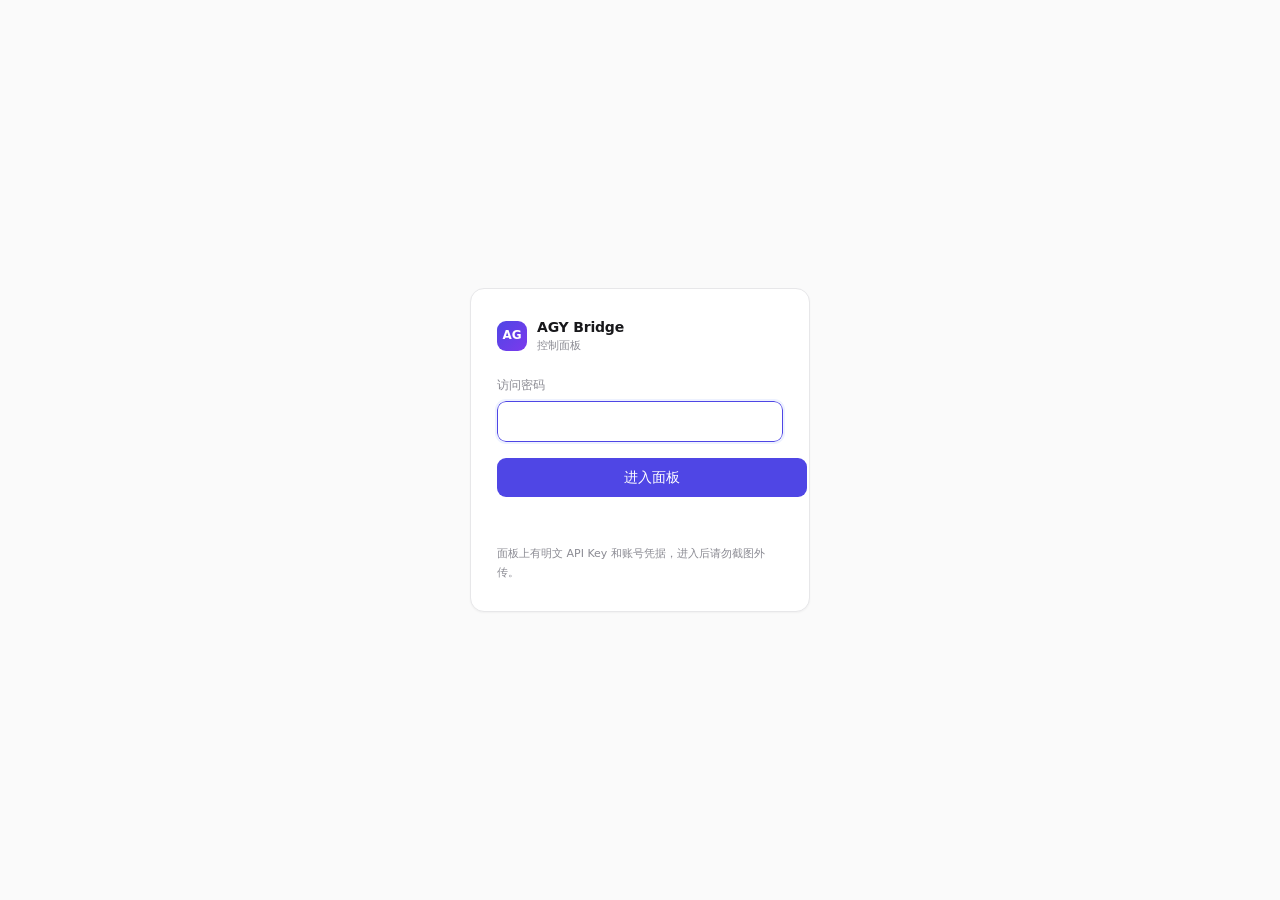
<file: panel/login.html>
<!doctype html>
<html lang="zh-CN">
<head>
<meta charset="utf-8" />
<meta name="viewport" content="width=device-width, initial-scale=1" />
<title>AGY Bridge · 登录</title>
<style>
  :root {
    --bg: #fafafa; --card: #ffffff; --border: #e7e7e9; --text: #18181b;
    --muted: #8b8b93; --accent: #4f46e5; --accent-soft: #eef2ff; --bad: #b91c1c;
  }
  * { box-sizing: border-box; }
  body {
    margin: 0; min-height: 100vh; background: var(--bg); color: var(--text);
    font: 14px/1.55 -apple-system, "Segoe UI", "PingFang SC", "Microsoft YaHei", system-ui, sans-serif;
    display: grid; place-items: center; padding: 24px;
  }
  .card {
    width: 100%; max-width: 340px; background: var(--card);
    border: 1px solid var(--border); border-radius: 14px;
    padding: 28px 26px; box-shadow: 0 1px 2px rgba(0,0,0,.04);
  }
  .brand { display: flex; align-items: center; gap: 10px; margin-bottom: 22px; }
  .brand-mark {
    width: 30px; height: 30px; border-radius: 9px; flex: none;
    background: linear-gradient(135deg, #4f46e5, #7c3aed);
    color: #fff; font-weight: 700; font-size: 12px; display: grid; place-items: center;
  }
  .brand-name { font-weight: 600; font-size: 14px; letter-spacing: -.2px; }
  .brand-sub { font-size: 11px; color: var(--muted); margin-top: -2px; }
  label { display: block; font-size: 12px; color: var(--muted); margin-bottom: 6px; }
  input[type="password"] {
    width: 100%; font: inherit; font-size: 14px; padding: 9px 12px;
    border: 1px solid #d4d4d8; border-radius: 9px; background: #fff; color: var(--text);
    letter-spacing: .08em;
  }
  input[type="password"]:focus { outline: 2px solid var(--accent-soft); border-color: var(--accent); }
  button {
    all: unset; cursor: pointer; width: 100%; text-align: center;
    margin-top: 16px; padding: 9px 12px; border-radius: 9px;
    background: var(--accent); color: #fff; font-size: 13.5px; font-weight: 500;
  }
  button:hover { filter: brightness(1.06); }
  button:disabled { opacity: .6; cursor: not-allowed; }
  .err { color: var(--bad); font-size: 12px; margin-top: 12px; min-height: 18px; }
  .foot { color: var(--muted); font-size: 11px; margin-top: 18px; line-height: 1.7; }
</style>
</head>
<body>
<div class="card">
  <div class="brand">
    <div class="brand-mark">AG</div>
    <div>
      <div class="brand-name">AGY Bridge</div>
      <div class="brand-sub">控制面板</div>
    </div>
  </div>

  <form id="form">
    <label for="password">访问密码</label>
    <input id="password" type="password" autocomplete="current-password" autofocus required />
    <button id="submit" type="submit">进入面板</button>
  </form>
  <div class="err" id="err"></div>
  <div class="foot">面板上有明文 API Key 和账号凭据，进入后请勿截图外传。</div>
</div>

<script>
  const form = document.getElementById('form');
  const input = document.getElementById('password');
  const button = document.getElementById('submit');
  const err = document.getElementById('err');

  form.addEventListener('submit', async (event) => {
    event.preventDefault();
    err.textContent = '';
    button.disabled = true;
    try {
      const res = await fetch('/api/auth/login', {
        method: 'POST',
        headers: { 'content-type': 'application/json' },
        body: JSON.stringify({ password: input.value }),
      });
      const data = await res.json().catch(() => ({}));
      if (!res.ok || data.ok === false) throw new Error(data.error || '密码不正确');
      location.replace('/');
    } catch (e) {
      err.textContent = e.message;
      input.select();
    } finally {
      button.disabled = false;
    }
  });
</script>
</body>
</html>
</file>
